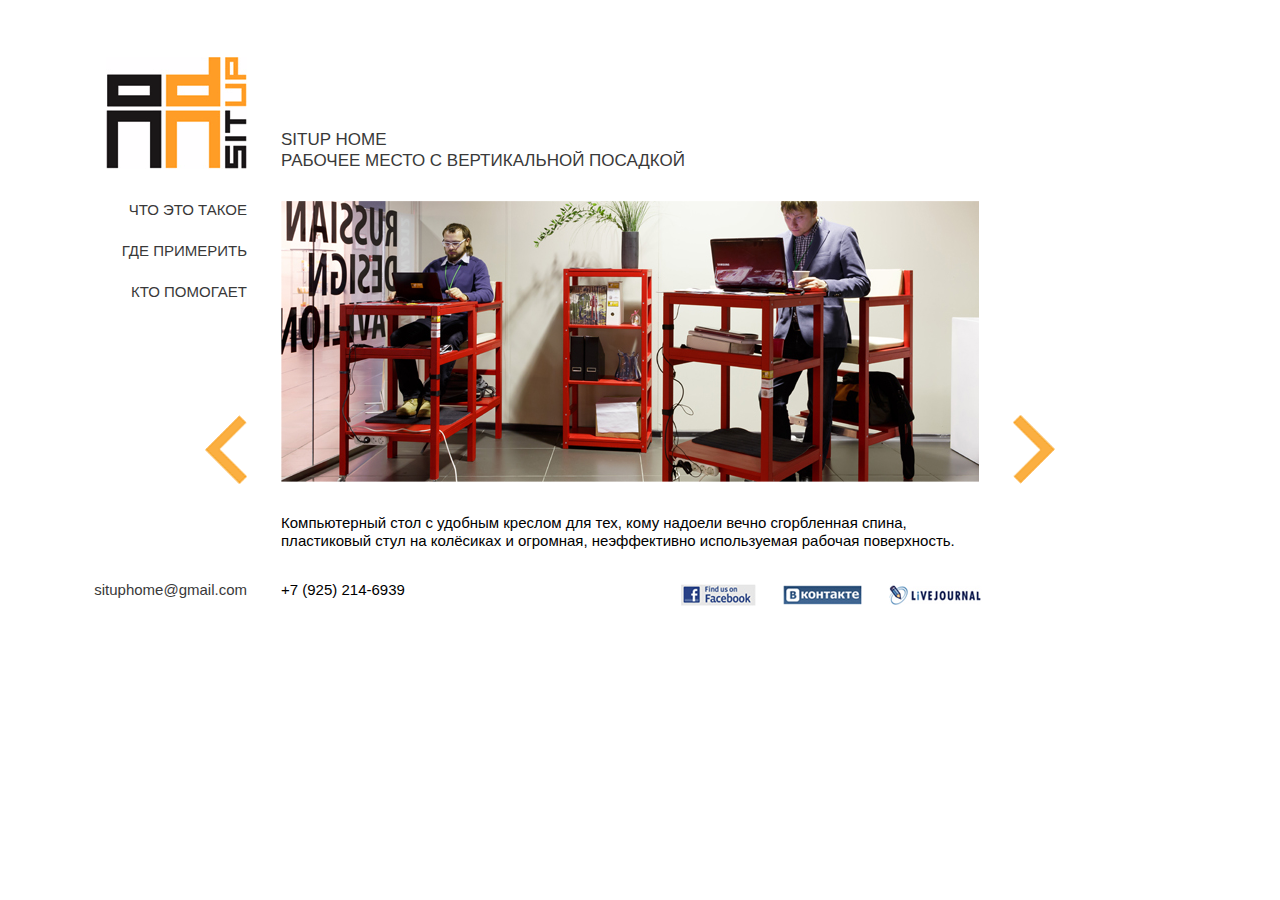
<file: index.html>
<!doctype html>
<!--[if lt IE 7 ]> <html class="ie ie6 no-js" lang="en"> <![endif]-->
<!--[if IE 7 ]>    <html class="ie ie7 no-js" lang="en"> <![endif]-->
<!--[if IE 8 ]>    <html class="ie ie8 no-js" lang="en"> <![endif]-->
<!--[if IE 9 ]>    <html class="ie ie9 no-js" lang="en"> <![endif]-->
<!--[if gt IE 9]><!--><html class="no-js" lang="en"><!--<![endif]-->
<!-- the "no-js" class is for Modernizr. -->

<head id="situp.ru" data-template-set="html5-reset">
    <meta charset="utf-8">
    <!-- Always force latest IE rendering engine (even in intranet) & Chrome Frame -->
    <meta http-equiv="X-UA-Compatible" content="IE=edge,chrome=1">
    <meta property="og:type" content="website">
    <meta property="og:locale" content="ru_RU">
    <meta property="og:url" content="http://sit-up.ru/">
    <meta property="og:site_name" content="sit-up.ru">
    <meta property="og:image" content="http://sit-up.ru/i/gallery/SitUp_02a_SM.jpg">
    <meta property="og:description" content="Компьютерный стол с&nbsp;удобным креслом для тех, кому надоели вечно сгорбленная спина, пластиковый стул на&nbsp;колёсиках и&nbsp;огромная, неэффективно используемая рабочая поверхность.">
    <meta property="og:title" content="SitUp.ru">
    <title>SitUp.ru</title>
    <meta name="description" content="">
    <link rel="shortcut icon" href="i/favicon.ico">
    <link rel="stylesheet" href="js/fancybox/jquery.fancybox.css" />
    <link rel="stylesheet" href="css/situp.css">
    <!-- all our JS is at the bottom of the page, except for Modernizr. -->
    <script src="js/modernizr.custom.min.js"></script>
    <script type="text/javascript">

      var _gaq = _gaq || [];
      _gaq.push(['_setAccount', 'UA-39556613-1']);
      _gaq.push(['_setDomainName', 'sit-up.ru']);
      _gaq.push(['_trackPageview']);

      (function() {
        var ga = document.createElement('script'); ga.type = 'text/javascript'; ga.async = true;
        ga.src = ('https:' == document.location.protocol ? 'https://ssl' : 'http://www') + '.google-analytics.com/ga.js';
        var s = document.getElementsByTagName('script')[0]; s.parentNode.insertBefore(ga, s);
      })();

    </script>
</head>
<body>
    <div class="page">
        <header class="header clearfix">
            <div class="header-logo aside"><img src="i/logo.png" alt="SITUP HOME"></div>
            <h1 class="header-title">SITUP HOME<br>рабочее место с вертикальной посадкой</h1>
        </header>

        <nav class="nav aside" role="navigation sitemap">
            <ul class="nav-items">
                <li class="nav-item"><a href="info">ЧТО ЭТО ТАКОЕ</a></li>
                <li class="nav-item"><a href="buy">ГДЕ ПРИМЕРИТЬ</a></li>
                <li class="nav-item"><a href="friends">КТО ПОМОГАЕТ</a></li>
            </ul>
        </nav>

        <article class="content" role="main">
            <div class="carousel">
                <div class="carousel-nav">
                    <a href="#" class="i i-prev"><i>Previous</i></a>
                    <a href="#" class="i i-next"><i>Next</i></a>
                </div>
                <div class="carousel-items">
                    <ul>
                        <li class="carousel-item"><a href="i/gallery/SitUp_01.jpg" class="fancybox" rel="gallery"><img src="i/gallery/SitUp_01_SM.jpg" height="281" alt=""></a></li>
                        <li class="carousel-item"><a href="i/gallery/SitUp_02a.jpg" class="fancybox" rel="gallery"><img src="i/gallery/SitUp_02a_SM.jpg" height="281" alt=""></a></li>
                        <li class="carousel-item"><a href="i/gallery/SitUp_02b.jpg" class="fancybox" rel="gallery"><img src="i/gallery/SitUp_02b_SM.jpg" height="281" alt=""></a></li>
                        <li class="carousel-item"><a href="i/gallery/SitUp_02c.jpg" class="fancybox" rel="gallery"><img src="i/gallery/SitUp_02c_SM.jpg" height="281" alt=""></a></li>
                        <li class="carousel-item"><a href="i/gallery/SitUp_03a.jpg" class="fancybox" rel="gallery"><img src="i/gallery/SitUp_03a_SM.jpg" height="281" alt=""></a></li>
                        <li class="carousel-item"><a href="i/gallery/SitUp_03b.jpg" class="fancybox" rel="gallery"><img src="i/gallery/SitUp_03b_SM.jpg" height="281" alt=""></a></li>
                        <li class="carousel-item"><a href="i/gallery/SitUp_03c.jpg" class="fancybox" rel="gallery"><img src="i/gallery/SitUp_03c_SM.jpg" height="281" alt=""></a></li>
                        <li class="carousel-item"><a href="i/gallery/SitUp_04a.jpg" class="fancybox" rel="gallery"><img src="i/gallery/SitUp_04a_SM.jpg" height="281" alt=""></a></li>
                        <li class="carousel-item"><a href="i/gallery/SitUp_04b.jpg" class="fancybox" rel="gallery"><img src="i/gallery/SitUp_04b_SM.jpg" height="281" alt=""></a></li>
                        <li class="carousel-item"><a href="i/gallery/SitUp_04c.jpg" class="fancybox" rel="gallery"><img src="i/gallery/SitUp_04c_SM.jpg" height="281" alt=""></a></li>
                        <li class="carousel-item"><a href="i/gallery/SitUp_05a.jpg" class="fancybox" rel="gallery"><img src="i/gallery/SitUp_05a_SM.jpg" height="281" alt=""></a></li>
                        <li class="carousel-item"><a href="i/gallery/SitUp_05b.jpg" class="fancybox" rel="gallery"><img src="i/gallery/SitUp_05b_SM.jpg" height="281" alt=""></a></li>
                        <li class="carousel-item"><a href="i/gallery/SitUp_05c.jpg" class="fancybox" rel="gallery"><img src="i/gallery/SitUp_05c_SM.jpg" height="281" alt=""></a></li>
                        <li class="carousel-item"><a href="i/gallery/SitUp_06a.jpg" class="fancybox" rel="gallery"><img src="i/gallery/SitUp_06a_SM.jpg" height="281" alt=""></a></li>
                        <li class="carousel-item"><a href="i/gallery/SitUp_06b.jpg" class="fancybox" rel="gallery"><img src="i/gallery/SitUp_06b_SM.jpg" height="281" alt=""></a></li>
                        <li class="carousel-item"><a href="i/gallery/SitUp_06c.jpg" class="fancybox" rel="gallery"><img src="i/gallery/SitUp_06c_SM.jpg" height="281" alt=""></a></li>
                        <li class="carousel-item"><a href="i/gallery/SitUp_07a.jpg" class="fancybox" rel="gallery"><img src="i/gallery/SitUp_07a_SM.jpg" height="281" alt=""></a></li>
                        <li class="carousel-item"><a href="i/gallery/SitUp_07b.jpg" class="fancybox" rel="gallery"><img src="i/gallery/SitUp_07b_SM.jpg" height="281" alt=""></a></li>
                        <li class="carousel-item"><a href="i/gallery/SitUp_07c.jpg" class="fancybox" rel="gallery"><img src="i/gallery/SitUp_07c_SM.jpg" height="281" alt=""></a></li>
                        <li class="carousel-item"><a href="i/gallery/SitUp_08a.jpg" class="fancybox" rel="gallery"><img src="i/gallery/SitUp_08a_SM.jpg" height="281" alt=""></a></li>
                        <li class="carousel-item"><a href="i/gallery/SitUp_08b.jpg" class="fancybox" rel="gallery"><img src="i/gallery/SitUp_08b_SM.jpg" height="281" alt=""></a></li>
                        <li class="carousel-item"><a href="i/gallery/SitUp_08c.jpg" class="fancybox" rel="gallery"><img src="i/gallery/SitUp_08c_SM.jpg" height="281" alt=""></a></li>
                        <li class="carousel-item"><a href="i/gallery/SitUp_09a.jpg" class="fancybox" rel="gallery"><img src="i/gallery/SitUp_09a_SM.jpg" height="281" alt=""></a></li>
                        <li class="carousel-item"><a href="i/gallery/SitUp_09b.jpg" class="fancybox" rel="gallery"><img src="i/gallery/SitUp_09b_SM.jpg" height="281" alt=""></a></li>
                        <li class="carousel-item"><a href="i/gallery/SitUp_09c.jpg" class="fancybox" rel="gallery"><img src="i/gallery/SitUp_09c_SM.jpg" height="281" alt=""></a></li>
                        <li class="carousel-item"><a href="i/gallery/SitUp_10a.jpg" class="fancybox" rel="gallery"><img src="i/gallery/SitUp_10a_SM.jpg" height="281" alt=""></a></li>
                        <li class="carousel-item"><a href="i/gallery/SitUp_10b.jpg" class="fancybox" rel="gallery"><img src="i/gallery/SitUp_10b_SM.jpg" height="281" alt=""></a></li>
                        <li class="carousel-item"><a href="i/gallery/SitUp_10c.jpg" class="fancybox" rel="gallery"><img src="i/gallery/SitUp_10c_SM.jpg" height="281" alt=""></a></li>
                        <li class="carousel-item"><a href="i/gallery/SitUp_11a.jpg" class="fancybox" rel="gallery"><img src="i/gallery/SitUp_11a_SM.jpg" height="281" alt=""></a></li>
                        <li class="carousel-item"><a href="i/gallery/SitUp_11b.jpg" class="fancybox" rel="gallery"><img src="i/gallery/SitUp_11b_SM.jpg" height="281" alt=""></a></li>
                        <li class="carousel-item"><a href="i/gallery/SitUp_12.jpg" class="fancybox" rel="gallery"><img src="i/gallery/SitUp_12_SM.jpg" height="281" alt=""></a></li>
                        <li class="carousel-item"><a href="i/gallery/SitUp_13.jpg" class="fancybox" rel="gallery"><img src="i/gallery/SitUp_13_SM.jpg" height="281" alt=""></a></li>
                        <li class="carousel-item"><a href="i/gallery/SitUp_14.jpg" class="fancybox" rel="gallery"><img src="i/gallery/SitUp_14_SM.jpg" height="281" alt=""></a></li>
                    </ul>
                </div>
            </div>

            <p>Компьютерный стол с&nbsp;удобным креслом для тех, кому надоели вечно сгорбленная спина, пластиковый стул на&nbsp;колёсиках и&nbsp;огромная, неэффективно используемая рабочая поверхность.<p>
        </article>

        <footer class="footer clearfix">
            <address class="aside"><a href="mailto:situphome@gmail.com">situphome@gmail.com</a></address>
            <address class="phone">+7 (925) 214-6939</address>
            <ul class="social">
                <li class="social-item"><a href="http://www.facebook.com/pages/SitUp-Home/478618475500374"><img src="i/social/fb.png" alt="Facebook"></a></li>
                <li class="social-item"><a href="http://vk.com/club40327525"><img src="i/social/vk.png" alt="Вконтакте"></a></li>
                <li class="social-item"><a href="http://situp-home.livejournal.com/"><img src="i/social/lj.png" alt="LiveJournal"></a></li>
            </ul>
        </footer>
    </div>

    <!-- here comes the javascript -->
    <!-- Grab Google CDN's jQuery. fall back to local if necessary -->
    <script src="https://ajax.googleapis.com/ajax/libs/jquery/1.7.2/jquery.min.js"></script>
    <script>window.jQuery || document.write("<script src='/js/jquery-1.7.2.min.js'>\x3C/script>")</script>
    <script src="js/jquery.scrollTo-1.4.3.1-min.js"></script>
    <script src="js/jquery.serialScroll-1.2.2-min.js"></script>
    <script src="js/fancybox/jquery.fancybox.js"></script>
    <script src="js/fns.js"></script>
    <script>
        // Easing equation, borrowed from jQuery easing plugin
        // http://gsgd.co.uk/sandbox/jquery/easing/
        jQuery.easing.easeOutQuart = function (x, t, b, c, d) {
            return -c * ((t=t/d-1)*t*t*t - 1) + b;
        };
        $('.carousel').serialScroll({
                target: '.carousel-items',
                items: '.carousel-item',
//                prev: 'a.i-prev',
//                next: 'a.i-next',
                step: 1,
                axis: 'x',
                duration: 200,
                cycle: false,
                offset: {top:0, left:2},
                easing:'easeOutQuart', //use this easing equation for a funny effect
        });

        var activeGalleryItem = 0;
        var activeIndexes = [0,1,4,7,10,13,16,19,22,25,28,30,31,32];
        $('.carousel a.i-next').click(function() {
            var index = activeIndexes.indexOf(activeGalleryItem);
            var item = (index == activeIndexes.length-1) ? activeIndexes[0] : activeIndexes[index+1];
            if(item >= 0) {
                activeGalleryItem = item;
                $('.carousel-items').trigger('goto', [activeGalleryItem]);
            }
            return false;
        });
        $('.carousel a.i-prev').click(function() {
            var index = activeIndexes.indexOf(activeGalleryItem);
            var item = (index == 0) ? activeIndexes[activeIndexes.length-1] : activeIndexes[index-1];
            if(item >= 0) {
                activeGalleryItem = item;
                $('.carousel-items').trigger('goto', [activeGalleryItem]);
            }
            return false;
        });
    </script>

</body>
</html>
</file>
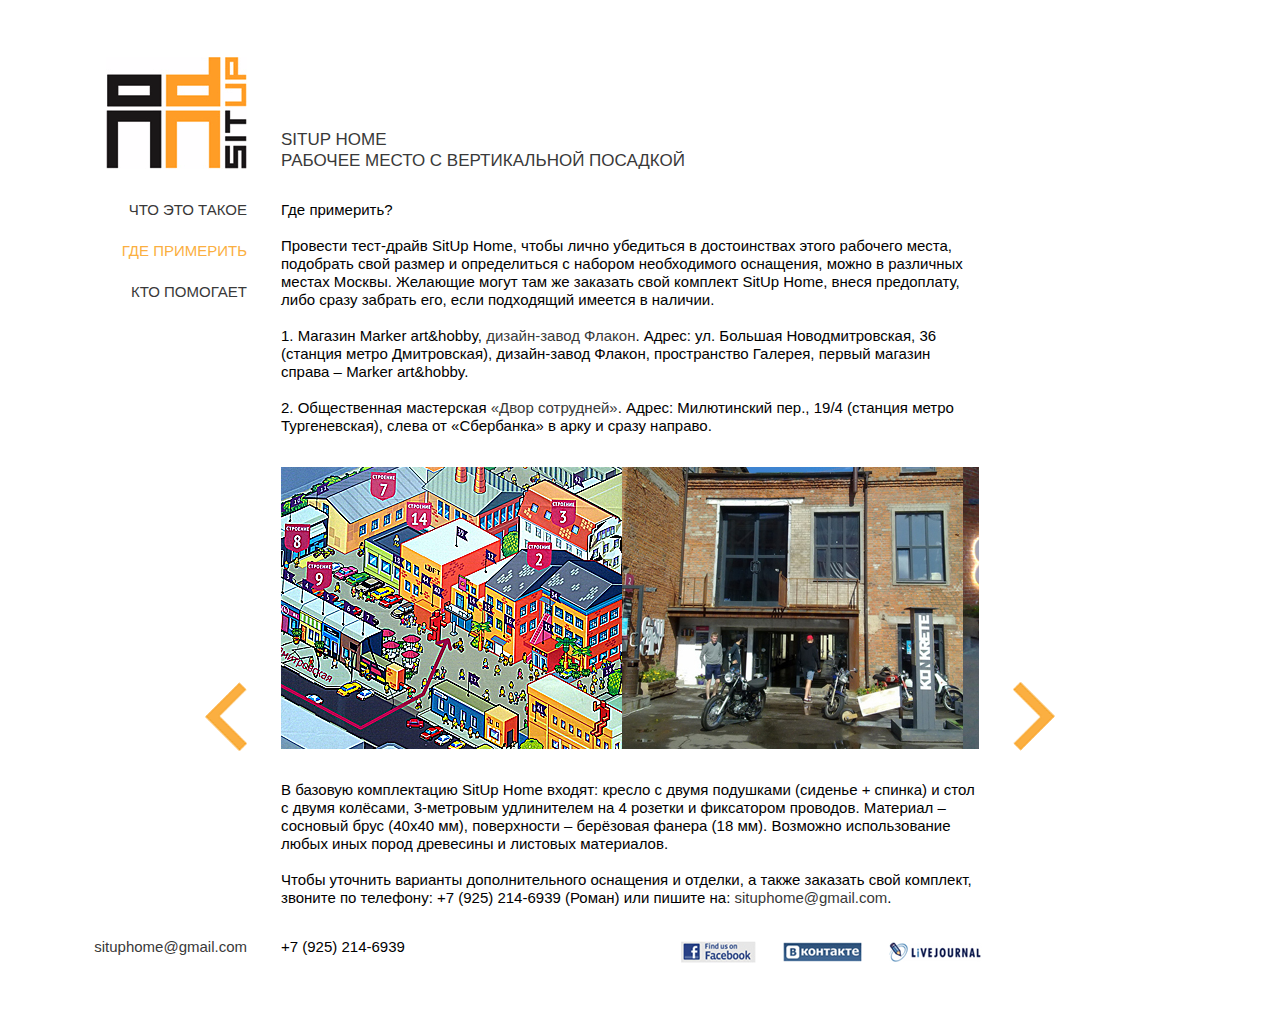
<file: buy.html>
<!doctype html>
<!--[if lt IE 7 ]> <html class="ie ie6 no-js" lang="en"> <![endif]-->
<!--[if IE 7 ]>    <html class="ie ie7 no-js" lang="en"> <![endif]-->
<!--[if IE 8 ]>    <html class="ie ie8 no-js" lang="en"> <![endif]-->
<!--[if IE 9 ]>    <html class="ie ie9 no-js" lang="en"> <![endif]-->
<!--[if gt IE 9]><!--><html class="no-js" lang="en"><!--<![endif]-->
<!-- the "no-js" class is for Modernizr. -->

<head id="situp.ru" data-template-set="html5-reset">
    <meta charset="utf-8">
    <!-- Always force latest IE rendering engine (even in intranet) & Chrome Frame -->
    <meta http-equiv="X-UA-Compatible" content="IE=edge,chrome=1">
    <title>Где примерить // SitUp.ru</title>
    <meta name="description" content="">
    <link rel="shortcut icon" href="i/favicon.ico">
    <link rel="stylesheet" href="js/fancybox/jquery.fancybox.css" />
    <link rel="stylesheet" href="css/situp.css">
    <!-- all our JS is at the bottom of the page, except for Modernizr. -->
    <script src="js/modernizr.custom.min.js"></script>
    <script type="text/javascript">

      var _gaq = _gaq || [];
      _gaq.push(['_setAccount', 'UA-39556613-1']);
      _gaq.push(['_setDomainName', 'sit-up.ru']);
      _gaq.push(['_trackPageview']);

      (function() {
        var ga = document.createElement('script'); ga.type = 'text/javascript'; ga.async = true;
        ga.src = ('https:' == document.location.protocol ? 'https://ssl' : 'http://www') + '.google-analytics.com/ga.js';
        var s = document.getElementsByTagName('script')[0]; s.parentNode.insertBefore(ga, s);
      })();

    </script>
</head>
<body>
    <div class="page">
        <header class="header clearfix">
            <div class="header-logo aside"><a href="/"><img src="i/logo.png" alt="SITUP HOME"></a></div>
            <h1 class="header-title">SITUP HOME<br>рабочее место с вертикальной посадкой</h1>
        </header>

        <nav class="nav aside" role="navigation sitemap">
            <ul class="nav-items">
                <li class="nav-item"><a href="info">ЧТО ЭТО ТАКОЕ</a></li>
                <li class="nav-item">ГДЕ ПРИМЕРИТЬ</li>
                <li class="nav-item"><a href="friends">КТО ПОМОГАЕТ</a></li>
            </ul>
        </nav>

        <article class="content" role="main">
            <section class="section">

                <h2>Где примерить?</h2>

<p>Провести тест-драйв SitUp Home, чтобы лично убедиться в достоинствах этого рабочего места, подобрать свой размер и определиться с набором необходимого оснащения, можно в различных местах Москвы. Желающие могут там же заказать свой комплект SitUp Home, внеся предоплату, либо сразу забрать его, если подходящий имеется в наличии.</p>

<p>1. Магазин Marker art&hobby, <a href="http://flacon.ru/">дизайн-завод Флакон</a>. Адрес: ул. Большая Новодмитровская, 36 (станция метро Дмитровская), дизайн-завод Флакон, пространство Галерея, первый магазин справа – Marker art&hobby.</p>

<p>2. Общественная мастерская <a href="http://trudodvor.ru/">«Двор сотрудней»</a>. Адрес: Милютинский пер., 19/4 (станция метро Тургеневская), слева от «Сбербанка» в арку и сразу направо.</p>
            </section>

            <div class="carousel">
                <div class="carousel-nav">
                    <a href="#" class="i i-prev"><i>Previous</i></a>
                    <a href="#" class="i i-next"><i>Next</i></a>
                </div>
                <div class="carousel-items">
                    <ul>
                        <li class="carousel-item"><a href="i/gallery/Marker_01.jpg" class="fancybox" rel="gallery"><img src="i/gallery/Marker_01s.jpg" width="341" height="282" alt=""></a></li>
                        <li class="carousel-item"><a href="i/gallery/Marker_02.jpg" class="fancybox" rel="gallery"><img src="i/gallery/Marker_02s.jpg" width="341" height="282" alt=""></a></li>
                        <li class="carousel-item"><a href="i/gallery/Marker_03.jpg" class="fancybox" rel="gallery"><img src="i/gallery/Marker_03s.jpg" width="341" height="282" alt=""></a></li>
                        <li class="carousel-item"><a href="i/gallery/Marker_04.jpg" class="fancybox" rel="gallery"><img src="i/gallery/Marker_04s.jpg" width="341" height="282" alt=""></a></li>
                        <li class="carousel-item"><a href="i/gallery/Marker_05.jpg" class="fancybox" rel="gallery"><img src="i/gallery/Marker_05s.jpg" width="341" height="282" alt=""></a></li>
                        <li class="carousel-item"><a href="i/gallery/Marker_06.jpg" class="fancybox" rel="gallery"><img src="i/gallery/Marker_06s.jpg" width="341" height="282" alt=""></a></li>
                        <li class="carousel-item"><a href="i/gallery/Marker_07.jpg" class="fancybox" rel="gallery"><img src="i/gallery/Marker_07s.jpg" width="341" height="282" alt=""></a></li>
                        <li class="carousel-item"><a href="i/gallery/Marker_08.jpg" class="fancybox" rel="gallery"><img src="i/gallery/Marker_08s.jpg" width="341" height="282" alt=""></a></li>
                        <li class="carousel-item"><a href="i/gallery/Marker_09.jpg" class="fancybox" rel="gallery"><img src="i/gallery/Marker_09s.jpg" width="341" height="282" alt=""></a></li>
                        <li class="carousel-item"><a href="i/gallery/Marker_10.jpg" class="fancybox" rel="gallery"><img src="i/gallery/Marker_10s.jpg" width="341" height="282" alt=""></a></li>
                    </ul>
                </div>
            </div>

<p>В базовую комплектацию SitUp Home входят: кресло с двумя подушками (сиденье + спинка) и стол с двумя колёсами, 3-метровым удлинителем на 4 розетки и фиксатором проводов. Материал – сосновый брус (40х40 мм), поверхности – берёзовая фанера (18 мм). Возможно использование любых иных пород древесины и листовых материалов.</p>

<p>Чтобы уточнить варианты дополнительного оснащения и отделки, а также заказать свой комплект, звоните по телефону: +7 (925) 214-6939 (Роман) или пишите на: <a href="mailto:situphome@gmail.com">situphome@gmail.com</a>.</p>

        </article>

        <footer class="footer clearfix">
            <address class="aside"><a href="mailto:situphome@gmail.com">situphome@gmail.com</a></address>
            <address class="phone">+7 (925) 214-6939</address>
            <ul class="social">
                <li class="social-item"><a href="http://www.facebook.com/pages/SitUp-Home/478618475500374"><img src="i/social/fb.png" alt="Facebook"></a></li>
                <li class="social-item"><a href="http://vk.com/club40327525"><img src="i/social/vk.png" alt="Вконтакте"></a></li>
                <li class="social-item"><a href="http://situp-home.livejournal.com/"><img src="i/social/lj.png" alt="LiveJournal"></a></li>
            </ul>
        </footer>
    </div>

    <!-- here comes the javascript -->
    <!-- Grab Google CDN's jQuery. fall back to local if necessary -->
    <script src="https://ajax.googleapis.com/ajax/libs/jquery/1.7.2/jquery.min.js"></script>
    <script>window.jQuery || document.write("<script src='/js/jquery-1.7.2.min.js'>\x3C/script>")</script>
    <script src="js/jquery.scrollTo-1.4.3.1-min.js"></script>
    <script src="js/jquery.serialScroll-1.2.2-min.js"></script>
    <script src="js/fancybox/jquery.fancybox.js"></script>
    <script src="js/fns.js"></script>
    <script>
        $('.carousel').serialScroll({
                target: '.carousel-items',
                items: '.carousel-item',
                prev: 'a.i-prev',
                next: 'a.i-next',
                step: 1,
                axis: 'x',
                duration: 200,
                cycle: true
        });
    </script>

</body>
</html>
</file>
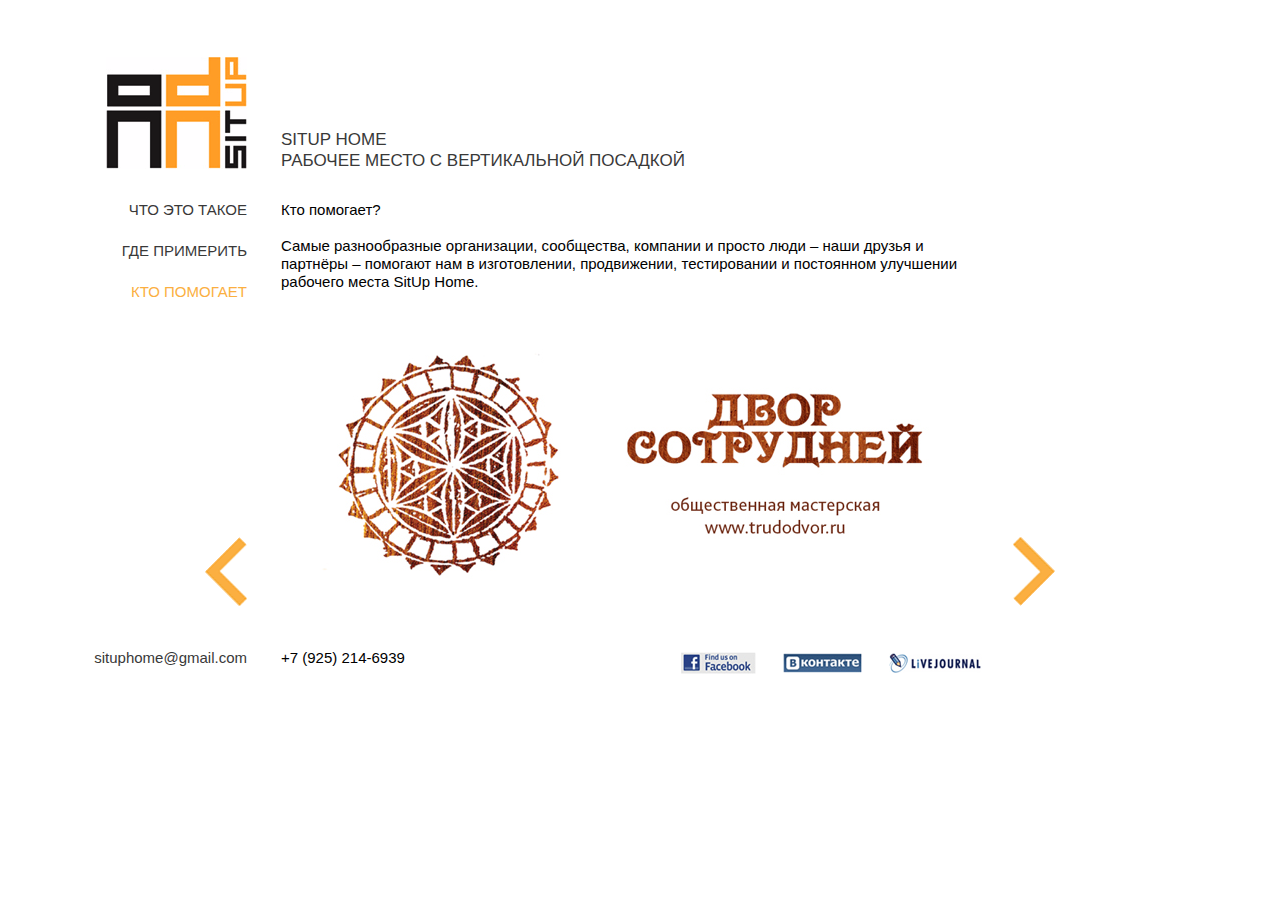
<file: friends.html>
<!doctype html>
<!--[if lt IE 7 ]> <html class="ie ie6 no-js" lang="en"> <![endif]-->
<!--[if IE 7 ]>    <html class="ie ie7 no-js" lang="en"> <![endif]-->
<!--[if IE 8 ]>    <html class="ie ie8 no-js" lang="en"> <![endif]-->
<!--[if IE 9 ]>    <html class="ie ie9 no-js" lang="en"> <![endif]-->
<!--[if gt IE 9]><!--><html class="no-js" lang="en"><!--<![endif]-->
<!-- the "no-js" class is for Modernizr. -->

<head id="situp.ru" data-template-set="html5-reset">
    <meta charset="utf-8">
    <!-- Always force latest IE rendering engine (even in intranet) & Chrome Frame -->
    <meta http-equiv="X-UA-Compatible" content="IE=edge,chrome=1">
    <title>Кто помогает // SitUp.ru</title>
    <meta name="description" content="">
    <link rel="shortcut icon" href="i/favicon.ico">
    <link rel="stylesheet" href="js/fancybox/jquery.fancybox.css" />
    <link rel="stylesheet" href="css/situp.css">
    <!-- all our JS is at the bottom of the page, except for Modernizr. -->
    <script src="js/modernizr.custom.min.js"></script>
    <script type="text/javascript">

      var _gaq = _gaq || [];
      _gaq.push(['_setAccount', 'UA-39556613-1']);
      _gaq.push(['_setDomainName', 'sit-up.ru']);
      _gaq.push(['_trackPageview']);

      (function() {
        var ga = document.createElement('script'); ga.type = 'text/javascript'; ga.async = true;
        ga.src = ('https:' == document.location.protocol ? 'https://ssl' : 'http://www') + '.google-analytics.com/ga.js';
        var s = document.getElementsByTagName('script')[0]; s.parentNode.insertBefore(ga, s);
      })();

    </script>
</head>
<body>
    <div class="page">
        <header class="header clearfix">
            <div class="header-logo aside"><a href="/"><img src="i/logo.png" alt="SITUP HOME"></a></div>
            <h1 class="header-title">SITUP HOME<br>рабочее место с вертикальной посадкой</h1>
        </header>

        <nav class="nav aside" role="navigation sitemap">
            <ul class="nav-items">
                <li class="nav-item"><a href="info">ЧТО ЭТО ТАКОЕ</a></li>
                <li class="nav-item"><a href="buy">ГДЕ ПРИМЕРИТЬ</a></li>
                <li class="nav-item">КТО ПОМОГАЕТ</li>
            </ul>
        </nav>

        <article class="content" role="main">
            <section class="section">

                <h2>Кто помогает?</h2>

<p>Самые разнообразные организации, сообщества, компании и просто люди – наши друзья и партнёры – помогают нам в изготовлении, продвижении, тестировании и постоянном улучшении рабочего места SitUp Home.</p>

            </section>

            <div class="carousel">
                <div class="carousel-nav">
                    <a href="#" class="i i-prev"><i>Previous</i></a>
                    <a href="#" class="i i-next"><i>Next</i></a>
                </div>
                <div class="carousel-items">
                    <ul>
                        <li class="carousel-item"><a href="http://trudodvor.ru"><img src="i/gallery/Friends_01.jpg" width="699" height="281" alt=""></a></li>
                        <li class="carousel-item"><a href="http://monitorbox.ru"><img src="i/gallery/Friends_02.jpg" width="699" height="281" alt=""></a></li>
                        <li class="carousel-item"><a href="http://сервантик.рф"><img src="i/gallery/Friends_03.jpg" width="699" height="281" alt=""></a></li>
                        <li class="carousel-item"><a href="http://www.strawhouse.ru"><img src="i/gallery/Friends_04.jpg" width="699" height="281" alt=""></a></li>
                        <li class="carousel-item"><a href="http://www.freshcacao.ru"><img src="i/gallery/Friends_05.jpg" width="699" height="281" alt=""></a></li>
                    </ul>
                </div>
            </div>

        </article>

        <footer class="footer clearfix">
            <address class="aside"><a href="mailto:situphome@gmail.com">situphome@gmail.com</a></address>
            <address class="phone">+7 (925) 214-6939</address>
            <ul class="social">
                <li class="social-item"><a href="http://www.facebook.com/pages/SitUp-Home/478618475500374"><img src="i/social/fb.png" alt="Facebook"></a></li>
                <li class="social-item"><a href="http://vk.com/club40327525"><img src="i/social/vk.png" alt="Вконтакте"></a></li>
                <li class="social-item"><a href="http://situp-home.livejournal.com/"><img src="i/social/lj.png" alt="LiveJournal"></a></li>
            </ul>
        </footer>
    </div>

    <!-- here comes the javascript -->
    <!-- Grab Google CDN's jQuery. fall back to local if necessary -->
    <script src="https://ajax.googleapis.com/ajax/libs/jquery/1.7.2/jquery.min.js"></script>
    <script>window.jQuery || document.write("<script src='/js/jquery-1.7.2.min.js'>\x3C/script>")</script>
    <script src="js/jquery.scrollTo-1.4.3.1-min.js"></script>
    <script src="js/jquery.serialScroll-1.2.2-min.js"></script>
    <script src="js/fancybox/jquery.fancybox.js"></script>
    <script src="js/fns.js"></script>
    <script>
        $('.carousel').serialScroll({
                target: '.carousel-items',
                items: '.carousel-item',
                prev: 'a.i-prev',
                next: 'a.i-next',
                step: 1,
                axis: 'x',
                duration: 200,
                cycle: true
        });
    </script>

</body>
</html>
</file>
<file: css/situp.css>
@import "reset.css";

/* Global styles
----------------------------------------------- */
body {background:#fff; color:#000; font:15px/18px Tahoma,Arial,sans-serif; cursor:auto; position:relative; overflow-y:scroll;}
a {color:#393939; text-decoration:none;}
a:hover, .nav-item, .feature-title {color:#fbaf41;}

.page {width:698px; margin:0 auto; position:relative; left:-10px;}
.aside {position:relative; width:200px; left:-234px; margin-right:-234px; float:left; text-align:right;}
.phone {position:relative; width:200px; left: 0px; margin-right:-234px; float:left; text-align:left;}

/* =Icons
----------------------------------------------- */
.i {overflow:hidden; display:block; position:absolute; background:url(../i/icons.png) no-repeat; text-indent:-9999em;}
a.i, a .i {cursor:pointer;}
.i-prev, .i-next {width:46px; height:73px; bottom:-4px; left:-78px;}
.i-next {background-position:-46px 0; left:auto; right:-78px;}
.i-arr {width:17px; height:17px; background-position:-92px 0;}

/* =Header
----------------------------------------------- */
.header {position:relative; padding:57px 0 30px;}
.header-logo img {float:right;}
.header-title {font-weight:normal; font-size:17px; line-height:21px; padding-top:72px; text-transform:uppercase; color:#393939;}

/* =Nav
----------------------------------------------- */
.nav-item {margin-bottom:23px; text-transform:uppercase;}

/* =Footer
----------------------------------------------- */
.footer {margin-bottom:57px;}
address {font-style:normal; margin-top:-3px;}
.social {font-size: 0;position: relative;left: 400px;width: 330px;}
.social-item {display:-moz-inline-stack; display:inline-block; *display:inline; *zoom:1; vertical-align:middle; margin-right:27px;}

/* =Content
----------------------------------------------- */
.content {padding-bottom:16px;}
h2 {font:15px/18px Tahoma,Arial,sans-serif;}
h2, p {margin-bottom:18px;}

.section {margin-bottom:32px;}

/* Carousel */
.carousel {position:relative; margin-bottom:32px;}
.carousel-items {font-size:0; white-space:nowrap; width:698px; overflow:hidden; position:relative;}
.carousel-item {display:-moz-inline-stack; display:inline-block; *display:inline; *zoom:1; vertical-align:top; font-size:15px;}

/* Feature */
.feature-title {cursor:pointer; position:relative; padding-left:25px; margin:18px 0;}
.feature-txt {display:none;}
.feature .i {left:-3px;}
.feature_on .i-arr {background-position:-92px -17px; left:0;}
.feature_on .feature-txt {display:block;}
</file>
